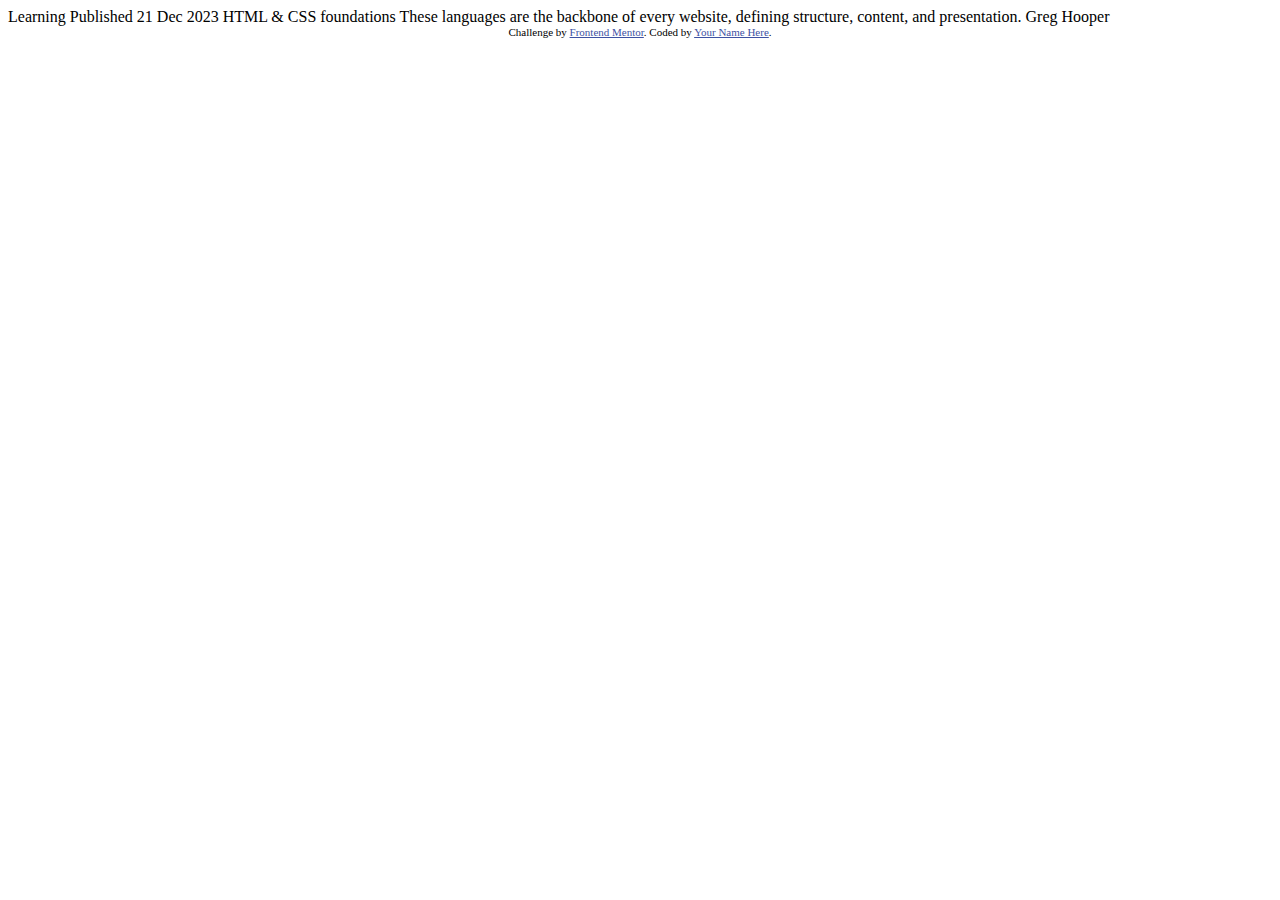
<file: Challenges/blog-preview-card-main/index.html>
<!DOCTYPE html>
<html lang="en">
<head>
  <meta charset="UTF-8">
  <meta name="viewport" content="width=device-width, initial-scale=1.0"> <!-- displays site properly based on user's device -->

  <link rel="icon" type="image/png" sizes="32x32" href="./assets/images/favicon-32x32.png">
  
  <title>Frontend Mentor | Blog preview card</title>

  <!-- Feel free to remove these styles or customise in your own stylesheet 👍 -->
  <style>
    .attribution { font-size: 11px; text-align: center; }
    .attribution a { color: hsl(228, 45%, 44%); }
  </style>
</head>
<body>

  Learning

  Published 21 Dec 2023

  HTML & CSS foundations

  These languages are the backbone of every website, defining structure, content, and presentation.

  Greg Hooper
  
  <div class="attribution">
    Challenge by <a href="https://www.frontendmentor.io?ref=challenge" target="_blank">Frontend Mentor</a>. 
    Coded by <a href="#">Your Name Here</a>.
  </div>
</body>
</html>
</file>
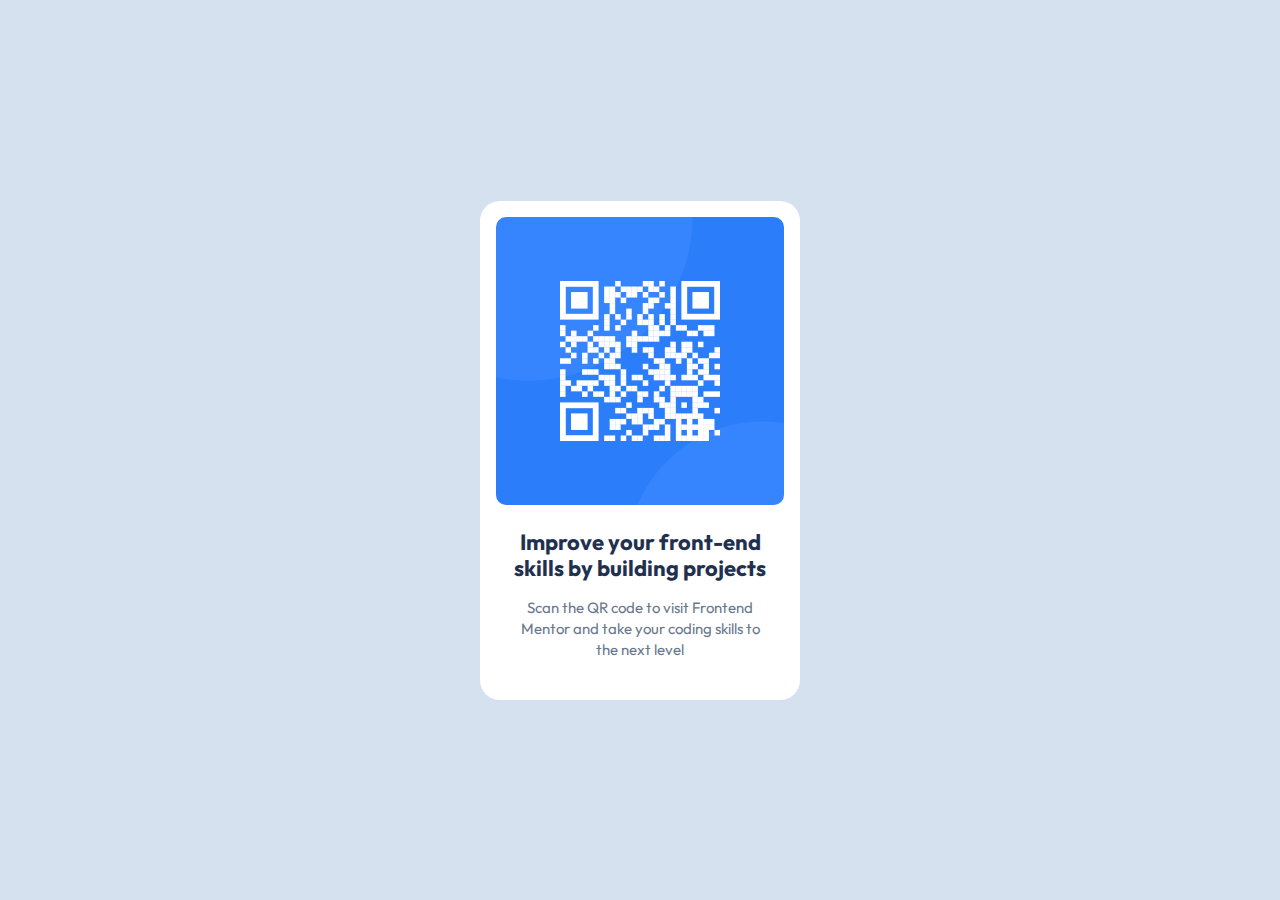
<file: Challenges/qr-code-component-main/index.html>
<!DOCTYPE html>
<html lang="en">
<head>
  <meta charset="UTF-8">
  <meta name="viewport" content="width=device-width, initial-scale=1.0"> <!-- displays site properly based on user's device -->
  <!-- Link to Google Font (Outfit) -->
  <link rel="preconnect" href="https://fonts.googleapis.com">
  <link rel="preconnect" href="https://fonts.gstatic.com" crossorigin>
  <link href="https://fonts.googleapis.com/css2?family=Outfit:wght@100..900&display=swap" rel="stylesheet">

  <link rel="icon" type="image/png" sizes="32x32" href="./images/favicon-32x32.png">
  <link rel="stylesheet" href="styles.css">
  <title>Frontend Mentor | QR code component</title>
</head>
<body>
  <div class="card">
    <img src="./images/image-qr-code.png" alt="QR code to Frontend Mentor">
    <div class="text-content">
      <p class="bold">Improve your front-end skills by building projects</p>
      <p class="regular">Scan the QR code to visit Frontend Mentor and take your coding skills to the next level</p>
    </div>
  </div>
</body>
</html>
</file>
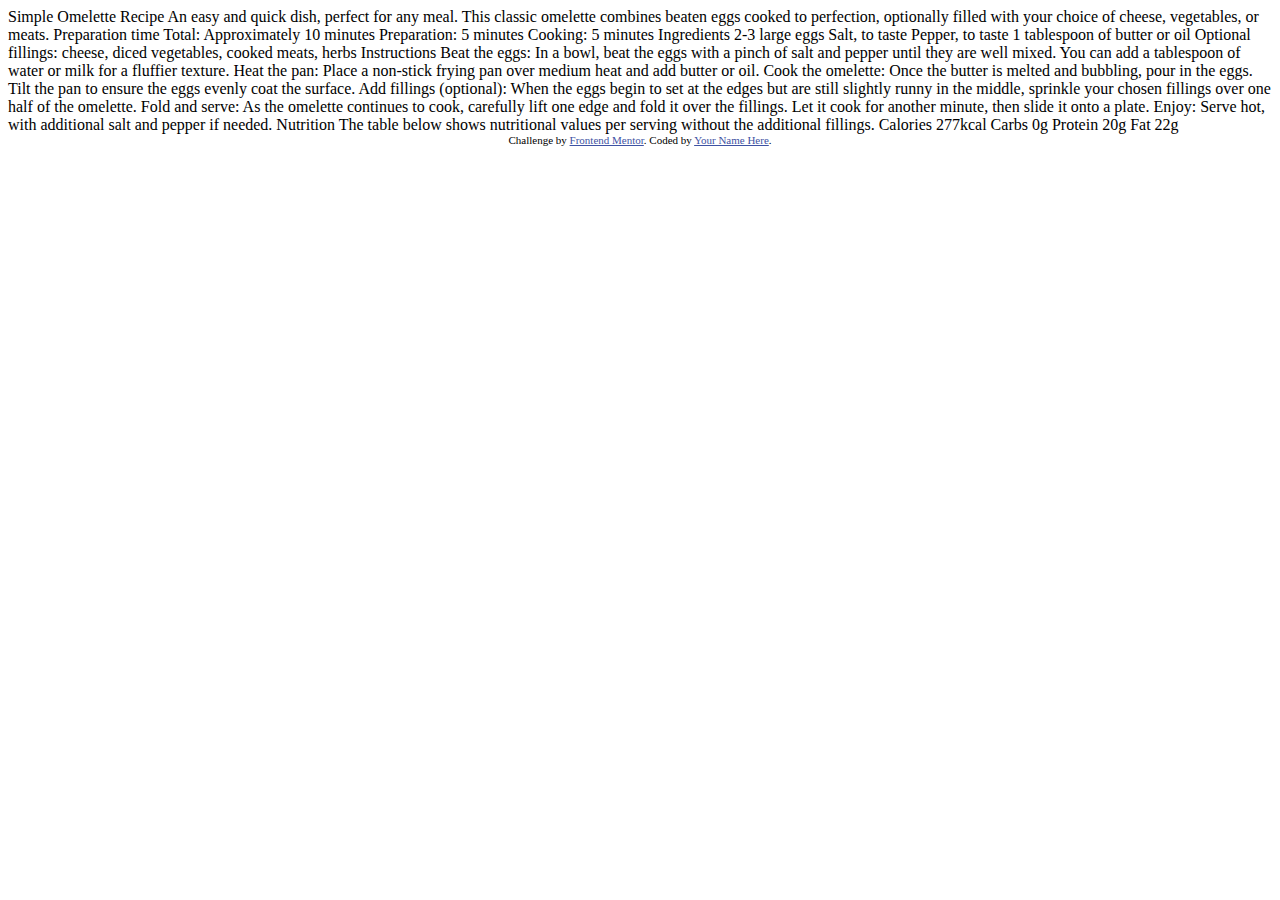
<file: Challenges/recipe-page-main/index.html>
<!DOCTYPE html>
<html lang="en">
<head>
  <meta charset="UTF-8">
  <meta name="viewport" content="width=device-width, initial-scale=1.0"> <!-- displays site properly based on user's device -->

  <link rel="icon" type="image/png" sizes="32x32" href="./assets/images/favicon-32x32.png">
  
  <title>Frontend Mentor | Recipe page</title>

  <!-- Feel free to remove these styles or customise in your own stylesheet 👍 -->
  <style>
    .attribution { font-size: 11px; text-align: center; }
    .attribution a { color: hsl(228, 45%, 44%); }
  </style>
</head>
<body>

  Simple Omelette Recipe

  An easy and quick dish, perfect for any meal. This classic omelette combines beaten eggs cooked 
  to perfection, optionally filled with your choice of cheese, vegetables, or meats.

  Preparation time

  Total: Approximately 10 minutes
  Preparation: 5 minutes
  Cooking: 5 minutes

  Ingredients

  2-3 large eggs
  Salt, to taste
  Pepper, to taste
  1 tablespoon of butter or oil
  Optional fillings: cheese, diced vegetables, cooked meats, herbs

  Instructions

  Beat the eggs: In a bowl, beat the eggs with a pinch of salt and pepper until they are well mixed. 
  You can add a tablespoon of water or milk for a fluffier texture.

  Heat the pan: Place a non-stick frying pan over medium heat and add butter or oil.

  Cook the omelette: Once the butter is melted and bubbling, pour in the eggs. Tilt the pan to ensure 
  the eggs evenly coat the surface.

  Add fillings (optional): When the eggs begin to set at the edges but are still slightly runny in the 
  middle, sprinkle your chosen fillings over one half of the omelette.

  Fold and serve: As the omelette continues to cook, carefully lift one edge and fold it over the 
  fillings. Let it cook for another minute, then slide it onto a plate.

  Enjoy: Serve hot, with additional salt and pepper if needed.

  Nutrition

  The table below shows nutritional values per serving without the additional fillings.

  Calories
  277kcal

  Carbs
  0g

  Protein
  20g

  Fat
  22g
  
  <div class="attribution">
    Challenge by <a href="https://www.frontendmentor.io?ref=challenge" target="_blank">Frontend Mentor</a>. 
    Coded by <a href="#">Your Name Here</a>.
  </div>
</body>
</html>
</file>
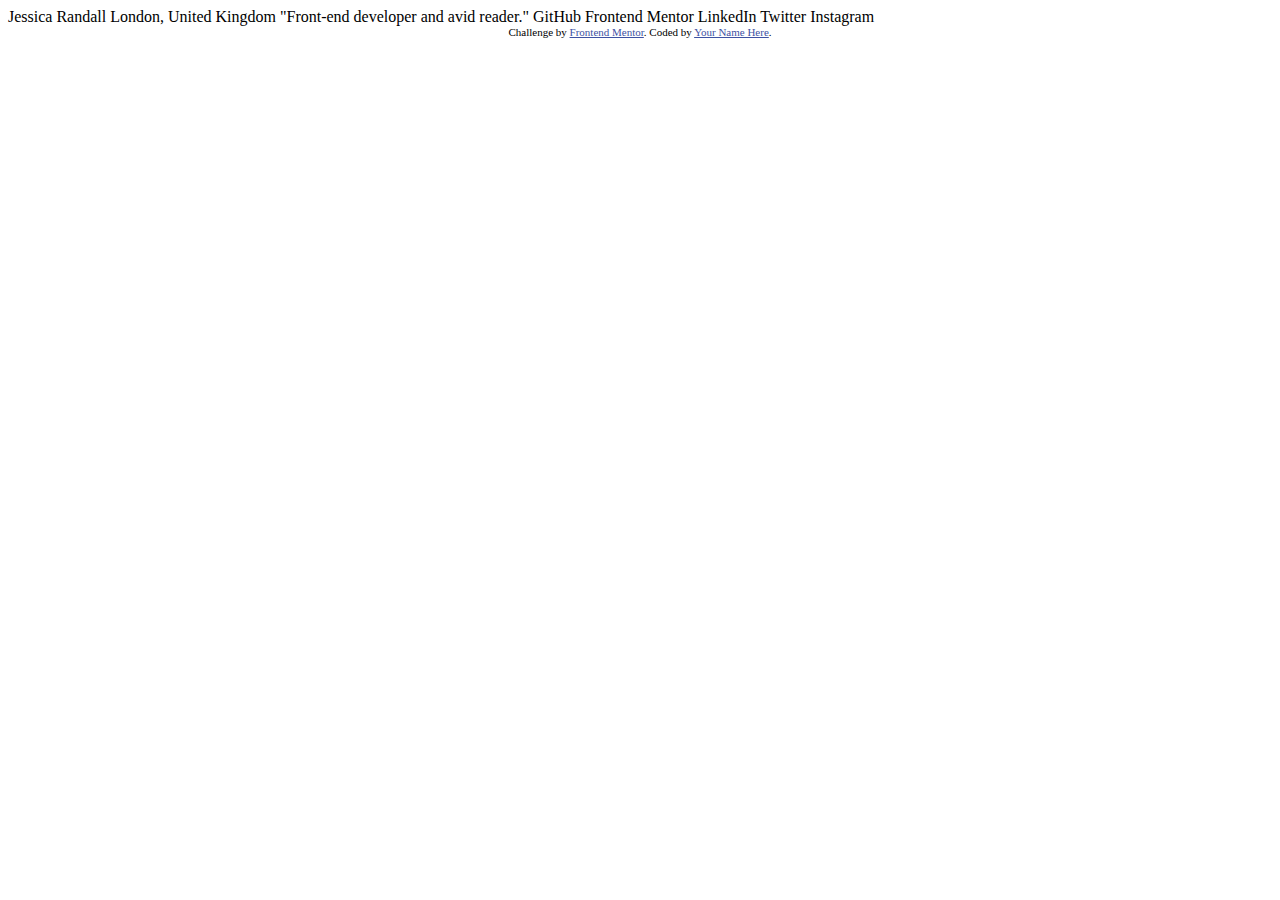
<file: Challenges/social-links-profile-main/index.html>
<!DOCTYPE html>
<html lang="en">
<head>
  <meta charset="UTF-8">
  <meta name="viewport" content="width=device-width, initial-scale=1.0"> <!-- displays site properly based on user's device -->

  <link rel="icon" type="image/png" sizes="32x32" href="./assets/images/favicon-32x32.png">
  
  <title>Frontend Mentor | Social links profile</title>

  <!-- Feel free to remove these styles or customise in your own stylesheet 👍 -->
  <style>
    .attribution { font-size: 11px; text-align: center; }
    .attribution a { color: hsl(228, 45%, 44%); }
  </style>
</head>
<body>

  Jessica Randall
  London, United Kingdom
  "Front-end developer and avid reader."

  GitHub
  Frontend Mentor
  LinkedIn
  Twitter
  Instagram
  
  <div class="attribution">
    Challenge by <a href="https://www.frontendmentor.io?ref=challenge" target="_blank">Frontend Mentor</a>. 
    Coded by <a href="#">Your Name Here</a>.
  </div>
</body>
</html>
</file>
<file: Challenges/qr-code-component-main/styles.css>
* {
    box-sizing: border-box;
    margin: 0;
}


body {
    font-family: Outfit;
    background-color: #D5E1EF;
    margin: 0;
    height: 100vh;
    display: grid;
    place-items: center;

}

.card {
    background-color: #FFFFFF;
    height: 499px;
    width: 320px;
    border-radius: 20px;
    display: flex;
    flex-direction: column;
    align-items: center;
    text-align: center;
    padding: 16px;
    gap: 24px;
}

img {
    width: 288px;
    border-radius: 10px;
}

.text-content {
    text-align: center;
    display: flex;
    flex-direction: column;
    gap: 16px;
    padding-inline: 16px;
}

.bold {
    color: #1F314F;
    font-size: 22px;
    line-height: 120%;
    letter-spacing: 0px;
    font-weight: 700;
}

.regular {
    color: #68778D;
    font-size: 15px;
    line-height: 140%;
    font-weight: 400;
}
</file>
